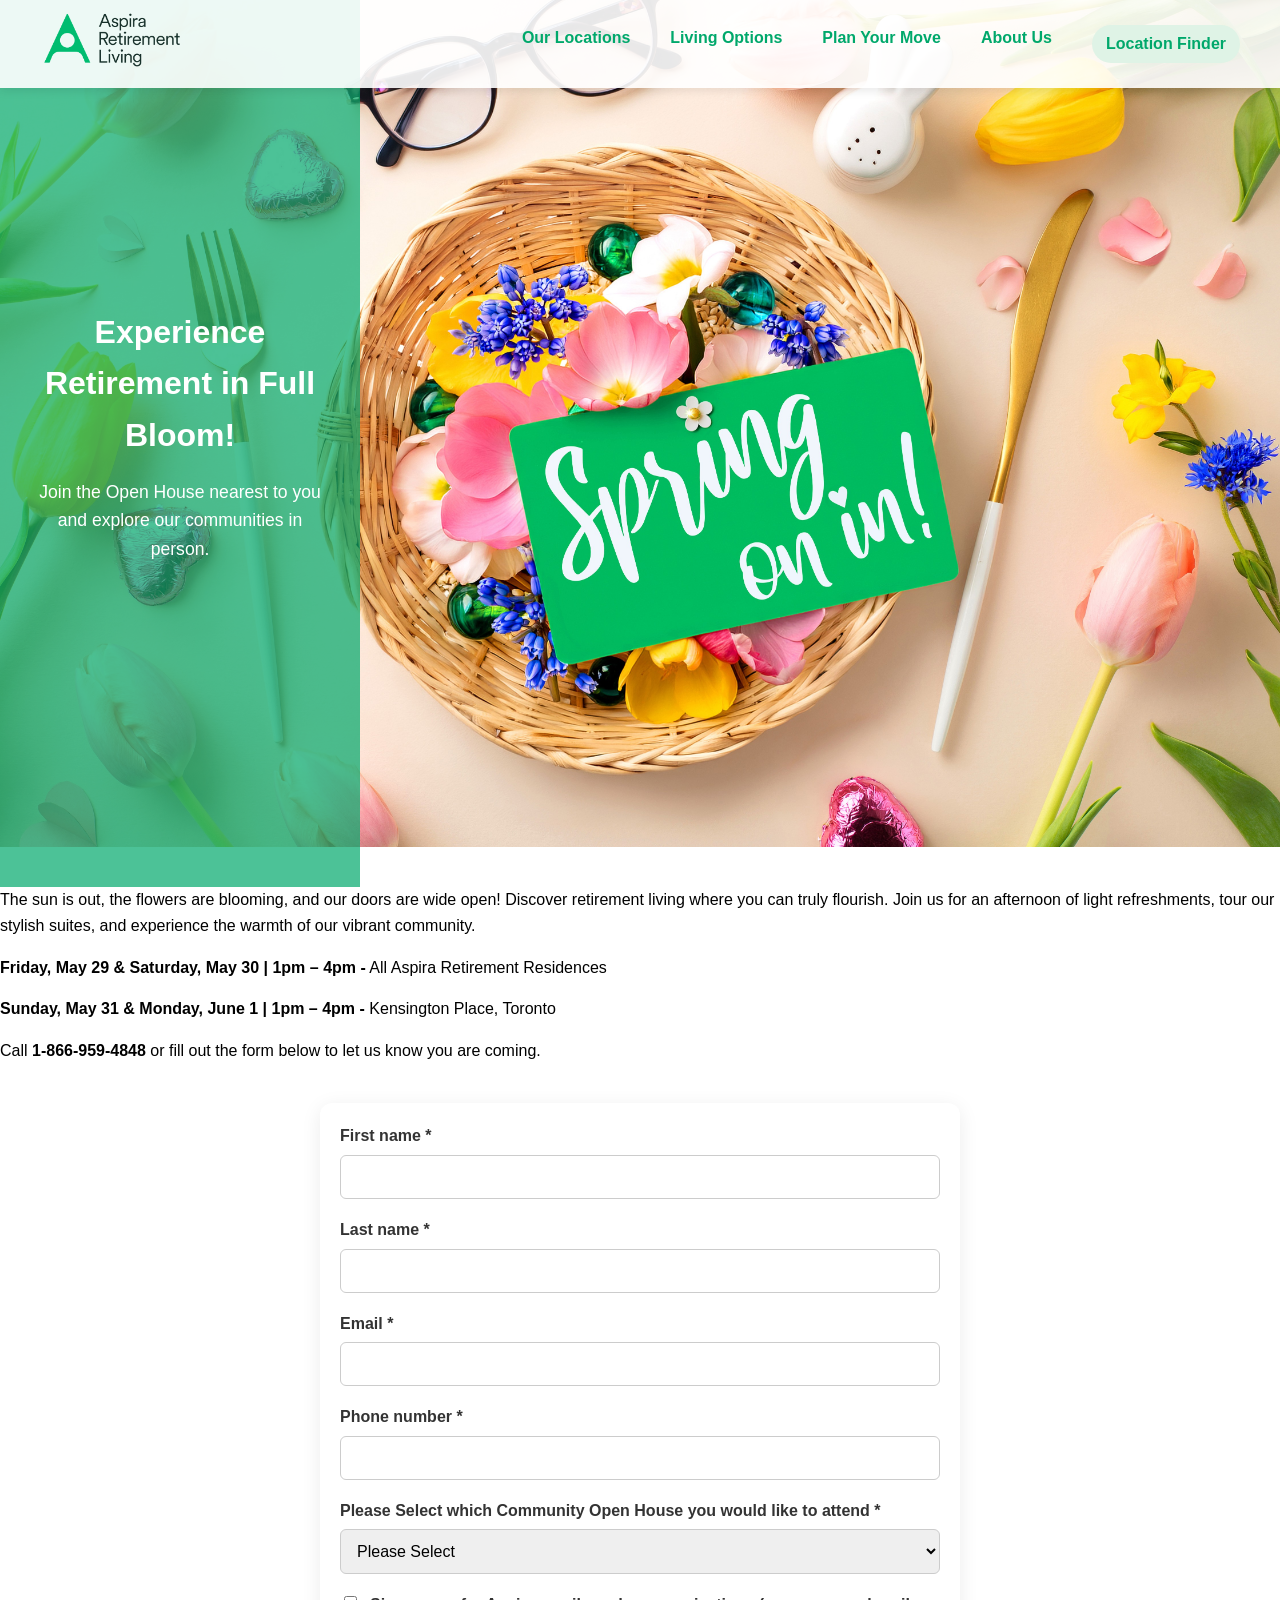
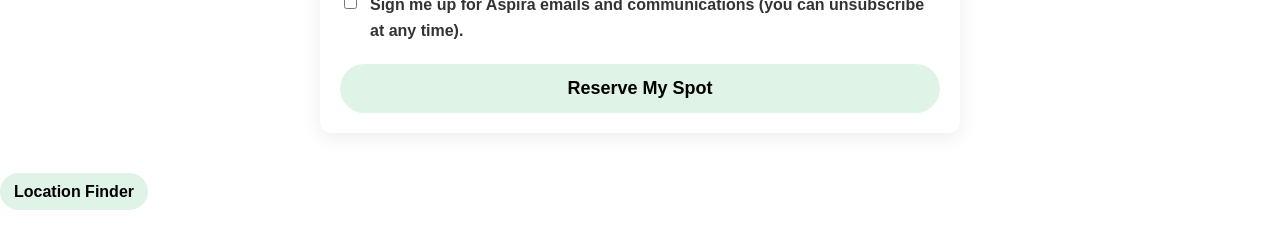
<file: index.html>
<!DOCTYPE html>
<html lang="en">
<head>
    <meta charset="UTF-8">
    <meta name="viewport" content="width=device-width, initial-scale=1.0">
	<link rel="stylesheet" href="css/style.css">
	

    <title>Aspira National Open House – Spring 2026</title>
<link rel="icon" type="image/png" href="favicon.png">

    <!-- External CSS -->
    <link rel="stylesheet" href="css/style.css">
</head>

<body>
<header class="site-header">
  <div class="header-container">
    <div class="logo">
      <img src="assets/Aspira-logo-lockup-RGB-1.png" alt="Aspira Logo">
    </div>
    <nav class="nav-menu">
      <ul>
        <li class="dropdown"><a href="#">Our Locations</a>
<ul class="dropdown-menu">		  
<li><a href="https://www.aspiralife.ca/our-locations" style="text-align: center">Find your Local Community</a></li>
</ul>	
		  </li>
        <li class="dropdown"><a href="#">Living Options</a>
<ul class="dropdown-menu">
<li><a href="https://www.aspiralife.ca/living-options/seniors-apartments/">Seniors Apartments</a></li>	
<li><a href="https://www.aspiralife.ca/living-options/independent-living/">Independent Living</a></li>
<li><a href="https://www.aspiralife.ca/living-options/assisted-living/">Assisted Living</a></li>
<li><a href="https://www.aspiralife.ca/living-options/respite-care/">Respite Care</a></li>
<li><a href="https://www.aspiralife.ca/living-options/memory-care/">Memory Care</a></li>
</ul>		  
</li>		  
        <li class="dropdown"><a href="#">Plan Your Move</a>
			<ul class="dropdown-menu">
	<li><a href="https://www.aspiralife.ca/plan-your-move/how-to-get-started/">How to Get Started</a></li>
	<li><a href="https://www.aspiralife.ca/Plan-Your-Move/Feature-Webinars">Feature Webinars</a></li><li><a href="https://www.aspiralife.ca/plan-your-move/affordable-options/">Affordable Options</a></li>			
	<li><a href="https://www.aspiralife.ca/plan-your-move/faqs/">FAQs</a></li>		
			</ul>
	  
		</li>
		  
<li class="dropdown">
<a href="#">About Us</a>
  <ul class="dropdown-menu">
    <li><a href="#">Essence of Aspira</a></li>
    <li><a href="#">Our Blogs</a></li>
    <li><a href="#">Leadership Team</a></li>
	<li><a href="#">Quality</a></li>
  </ul>
</li>
<li>
    <a class="cta-button" 
       href="https://www.aspiralife.ca/our-locations/?_gl=1*1pu87kd*_gcl_au*MTQ1NDEyNzg0OC4xNzgwNDM1MDQz*_ga*MTM2MzQ0MjUzMy4xNzgwNDM1MDQy*_ga_80XBSXZYQK*czE3ODA0NTQ1NzkkbzMkZzEkdDE3ODA0NTQ2MTckajIyJGwwJGgw*_ga_0DWG99K33Y*czE3ODA0NTQ1NzkkbzMkZzEkdDE3ODA0NTQ2MTckajIyJGwwJGgw"
       target="_blank">
       Location Finder
    </a>
  </li>
</ul>
    </nav>
  </div>
</header>
	
<div class="hero">
  <img src="assets/Spring_OpenHouseGraphic_ForLandingPageAndEmailer_Mar11_2026.jpg" 
       alt="Decorative Spring-style Open House Tabletop Collage">
  <div class="hero-overlay">
    <div class="hero-text">
      <h1>Experience Retirement in Full Bloom!</h1>
<p>Join the Open House nearest to you and explore our communities in person.</p>
    </div>
  </div>
</div>

<p>The sun is out, the flowers are blooming, and our doors are wide open! Discover retirement living where you can truly flourish. Join us for an afternoon of light refreshments, tour our stylish suites, and experience the warmth of our vibrant community.</p>
  

<p><strong>Friday, May&nbsp;29&nbsp;&amp;&nbsp;Saturday, May&nbsp;30&nbsp;|&nbsp;1pm&nbsp;&ndash;&nbsp;4pm&nbsp;-</strong> All Aspira Retirement Residences </p>
	
<p><strong>Sunday, May&nbsp;31&nbsp;&amp;&nbsp;Monday, June&nbsp;1&nbsp;|&nbsp;1pm&nbsp;&ndash;&nbsp;4pm&nbsp;-</strong> Kensington Place, Toronto</p>	

<p>Call <strong>1-866-959-4848</strong> or fill out the form below to let us know you are coming.</p>
	

<form class="open-house-form">

  <label for="first-name">First name *</label>
  <input type="text" id="first-name" name="first-name" required>

  <label for="last-name">Last name *</label>
  <input type="text" id="last-name" name="last-name" required>

  <label for="email">Email *</label>
  <input type="email" id="email" name="email" required>

  <label for="phone">Phone number *</label>
  <input type="tel" id="phone" name="phone" required>

  <label for="community">Please Select which Community Open House you would like to attend *</label>
  <select id="community" name="community" required>
    <option value="">Please Select</option>
    <option>Aspira Bearbrook Retirement Living</option>
    <option>Aspira Carolina Retirement Living</option>
    <option>Aspira Cedarvale Lodge Retirement Living</option>
    <option>Aspira Doon Village Retirement Living</option>
    <option>Aspira Heatherwood Retirement Living</option>
    <option>Aspira Island Park Retirement Living</option>
    <option>Aspira Island View Retirement Living</option>
    <option>Aspira Kawartha Lakes Retirement Living</option>
    <option>Aspira Kensington Place Retirement Living</option>
    <option>Aspira Kingsmere Retirement Living</option>
    <option>Aspira Lincoln Park Retirement Living</option>
    <option>Aspira Martindale Gardens Retirement Living</option>
    <option>Aspira Mayfair Terrace Retirement Living</option>
    <option>Aspira Pacifica Retirement Living</option>
    <option>Aspira Peninsula Retirement Living</option>
    <option>Aspira Quinte Gardens Retirement Living</option>
    <option>Aspira Red Oak Retirement Living</option>
    <option>Aspira Rosewood Retirement Living</option>
    <option>Aspira Royale Place Retirement Living</option>
    <option>Aspira Valleylands Oshawa Retirement Living</option>
    <option>Aspira Villa Da Vinci Retirement Living</option>
    <option>Aspira Waterford Barrie Retirement Living</option>
    <option>Aspira Waterford Kingston Retirement Living</option>
    <option>Trillium Retirement and Care Community</option>
    <option>The Shores Retirement Residence</option>
    <option>Orchard Valley Retirement Residence</option>
    <option>Okanagan Chateau Retirement Residence</option>
    <option>Masonville Manor Retirement Residence</option>
    <option>Kensington Court Retirement Residence</option>
    <option>Fairwinds Lodge Retirement Residence</option>
    <option>Court at Laurelwood Retirement Residence</option>
    <option>Cherry Park Retirement Residence</option>
    <option>Aspira Bolton Mills Retirement Living</option>
    <option>Aspira Cedar Crossing Retirement Living</option>
    <option>Aspira Douglas Crossing Retirement Living</option>
    <option>Aspira Empire Crossing Retirement Living</option>
    <option>Aspira Harvest Crossing Retirement Living</option>
    <option>Aspira Stonebridge Crossing Retirement Living</option>
    <option>Aspira The Barrieview Retirement Living</option>
    <option>Aspira West Park Crossing Retirement Living</option>
    <option>Aspira Yorkton Crossing Retirement Living</option>
    <option>Aspira Hunter Village Retirement Living</option>
    <option>Aspira Lynde Creek Gardens Retirement Living</option>
    <option>Aspira Britannia Retirement Living</option>
    <option>Woods Park Retirement Living</option>
    <option>Aspira Brants Landing Retirement Living</option>
    <option>Aspira Wildpine Retirement Living</option>
    <option>Aspira Hazeldean Gardens Retirement Living</option>
    <option>Aspira Credit River Retirement Living</option>
    <option>Aspira Hygate Waterloo Retirement Living</option>
  </select>

  <label class="checkbox">
    <input type="checkbox" name="opt-in">
    Sign me up for Aspira emails and communications (you can unsubscribe at any time).
  </label>

  <button type="submit" class="cta-button">Reserve My Spot</button>

</form>
	
<p><a class="cta-button" href="https://www.aspiralife.ca/our-locations/?_gl=1*1pu87kd*_gcl_au*MTQ1NDEyNzg0OC4xNzgwNDM1MDQz*_ga*MTM2MzQ0MjUzMy4xNzgwNDM1MDQy*_ga_80XBSXZYQK*czE3ODA0NTQ1NzkkbzMkZzEkdDE3ODA0NTQ2MTckajIyJGwwJGgw*_ga_0DWG99K33Y*czE3ODA0NTQ1NzkkbzMkZzEkdDE3ODA0NTQ2MTckajIyJGwwJGgw" target="_blank">Location Finder</a></p>

</body>
</html>
</file>
<file: css/style.css>
@charset "utf-8";
/* CSS Document */

/* ---------------- CTA BUTTON ---------------- */
.cta-button {
  background-color: #dff3e6;
  color: #000;
  font-weight: 600;
  padding: 6px 14px;
  border-radius: 30px;
  text-decoration: none;
  display: inline-block;
  transition: background-color 0.3s ease;
}

.cta-button:hover {
  background-color: #bfe8cf;
}

/* ---------------- GLOBAL ---------------- */
body {
  font-family: Arial, sans-serif;
  margin: 0;
  padding: 0;
  line-height: 1.6;
}

h2 {
  color: #00a86b;
}

.centered-image {
  display: block;
  margin: 0 auto;
  max-width: 90%;
  height: auto;
}

/* ---------------- FORM ---------------- */
.open-house-form {
  max-width: 600px;
  margin: 40px auto;
  padding: 20px;
  background: #ffffff;
  border-radius: 12px;
  box-shadow: 0 4px 20px rgba(0,0,0,0.08);
}

.open-house-form label {
  display: block;
  margin-bottom: 6px;
  font-weight: 600;
  color: #333;
}

.open-house-form input,
.open-house-form select {
  width: 100%;
  padding: 12px;
  margin-bottom: 18px;
  border: 1px solid #ccc;
  border-radius: 6px;
  font-size: 16px;
  box-sizing: border-box;
}

.open-house-form .checkbox {
  display: flex;
  align-items: flex-start;
  gap: 10px;
  margin-bottom: 20px;
}

.open-house-form .checkbox input {
  width: auto;
  margin-top: 4px;
}

.open-house-form button {
  width: 100%;
  padding: 14px;
  font-size: 18px;
  border: none;
  border-radius: 30px;
  cursor: pointer;
}

@media (max-width: 480px) {
  .open-house-form {
    padding: 16px;
    margin: 20px;
  }

  .open-house-form button {
    font-size: 16px;
    padding: 12px;
  }
}

/* ---------------- DROPDOWN ---------------- */
.dropdown {
  position: relative;
}

.dropdown-menu {
  opacity: 0;
  visibility: hidden;
  transition: all 0.3s ease;
  position: absolute;
  top: 100%;
  transform: translateY(-10px);
  background-color: #fff;
  border-radius: 6px;
  box-shadow: 0 4px 12px rgba(0,0,0,0.1);
  list-style: none;
  padding: 6px 0;
  margin: 0;
  min-width: 180px;
  z-index: 1001;
flex-direction: column;
}

.dropdown-menu li a {
  display: flex;
  align-items: center;
  justify-content: center;
  color: #00a86b;
  text-decoration: none;
  font-weight: 500;
}


.dropdown-menu li a:hover {
  background-color: #dff3e6;
}

.dropdown:hover .dropdown-menu {
  opacity: 1;
  visibility: visible;
  transform: none;
}

/* Dropdown menu items stacked vertically */
.dropdown-menu {
  display: block; /* replaces flex or inline layout */
}


/* ---------------- HEADER ---------------- */
.site-header {
  width: 100%;
  background-color: rgba(255, 255, 255, 0.9);
  position: fixed;
  top: 0;
  left: 0;
  z-index: 1000;
  box-shadow: 0 2px 10px rgba(0,0,0,0.1);
}

@media (max-width: 768px) {
  .site-header {
    position: static;
    box-shadow: none;
  }
}

.header-container {
  display: flex;
  justify-content: space-between;
  align-items: center;
  max-width: 1200px;
  margin: auto;
  padding: 10px 20px;
}

.logo img {
  height: 60px;
  width: auto;
}

.nav-menu {
  display: flex;
  align-items: center;
}

.nav-menu ul {
  list-style: none;
  display: flex;
  gap: 40px;
  margin: 0;
  padding: 0;
}

.nav-menu a {
  text-decoration: none;
  color: #00a86b;
  font-weight: 600;
  transition: color 0.3s ease;
}

.nav-menu a:hover {
  color: #007a50;
}

@media (max-width: 768px) {
  .header-container {
    flex-direction: column;
    align-items: center;
  }

  .nav-menu ul {
    flex-wrap: wrap;
    justify-content: center;
    gap: 20px;
  }

  .logo img {
    height: 50px;
  }
}


/* ---------------- HERO ---------------- */
.hero {
  position: relative;
  width: 100%;
  margin-bottom: 40px; /* add space so text starts clearly below the image+overlay */
}

.hero img {
  width: 100%;
  height: auto;
  display: block;
}

.hero-overlay {
  position: absolute;
  top: 0;
  left: 0;
  width: 25%;
  height: 100%; /* matches the hero (image) height */
  background-color: rgba(0, 168, 107, 0.7);
  display: flex;
  flex-direction: column;
  justify-content: center;
  align-items: center;
  text-align: center;
  color: #fff;
  padding: 20px;
}


.hero-text {
  max-width: 90%;
}

.hero-text h1 {
  margin: 0 0 10px;
  font-size: 2rem;
}

.hero-text p {
  font-size: 1.1rem;
}

@media (max-width: 768px) {
  .hero {
    display: flex;
    flex-direction: column;
  }

  .hero img {
    order: 1;
  }

  .hero-overlay {
    position: relative;
    width: 100%;
    height: auto;
    order: 2;
    margin-top: 10px;
  }

  .hero-text h1 {
    font-size: 1.5rem;
  }

  .hero-text p {
    font-size: 1rem;
  }
}

/* ---------------- NAV TEXT SHRINK ---------------- */
@media (max-width: 900px) {
  .nav-menu a {
    font-size: 0.9rem;
  }
}

@media (max-width: 700px) {
  .nav-menu a {
    font-size: 0.8rem;
  }
}

@media (max-width: 500px) {
  .nav-menu a {
    font-size: 0.7rem;
  }
}
</file>
